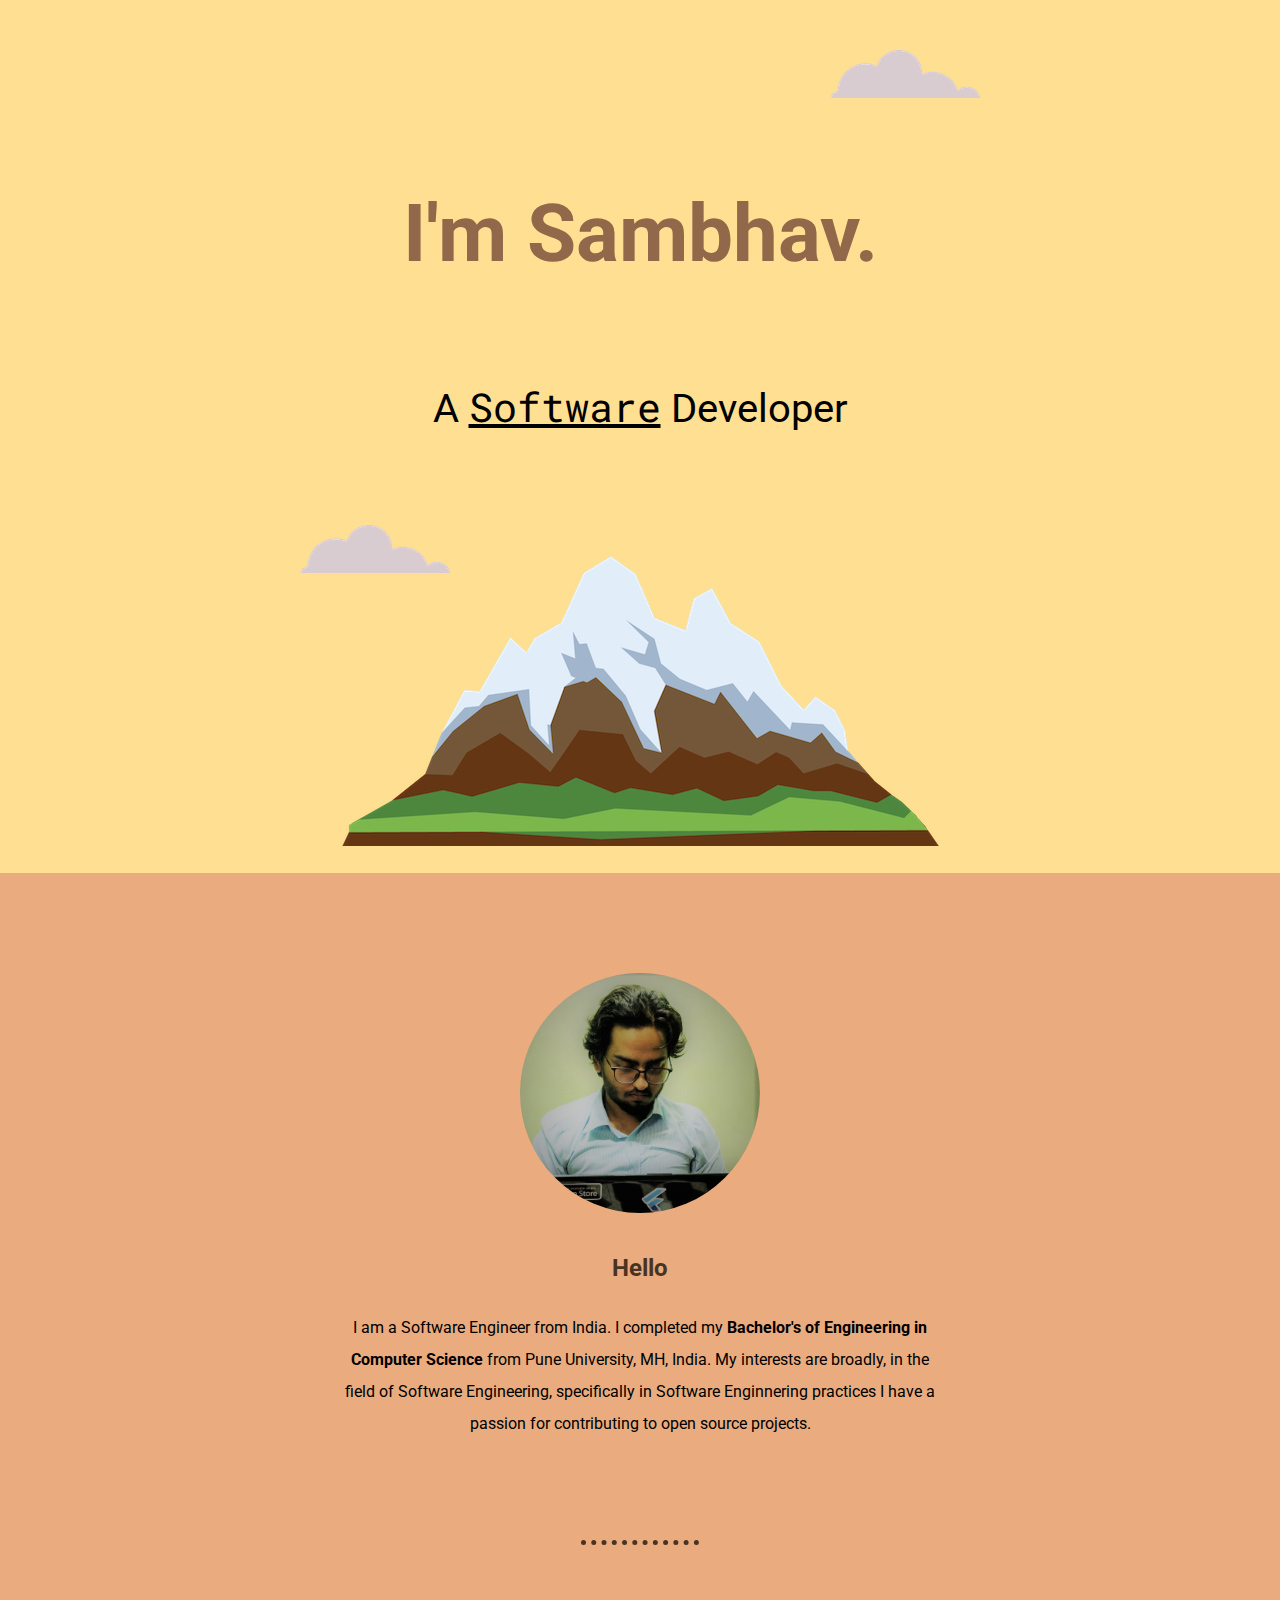
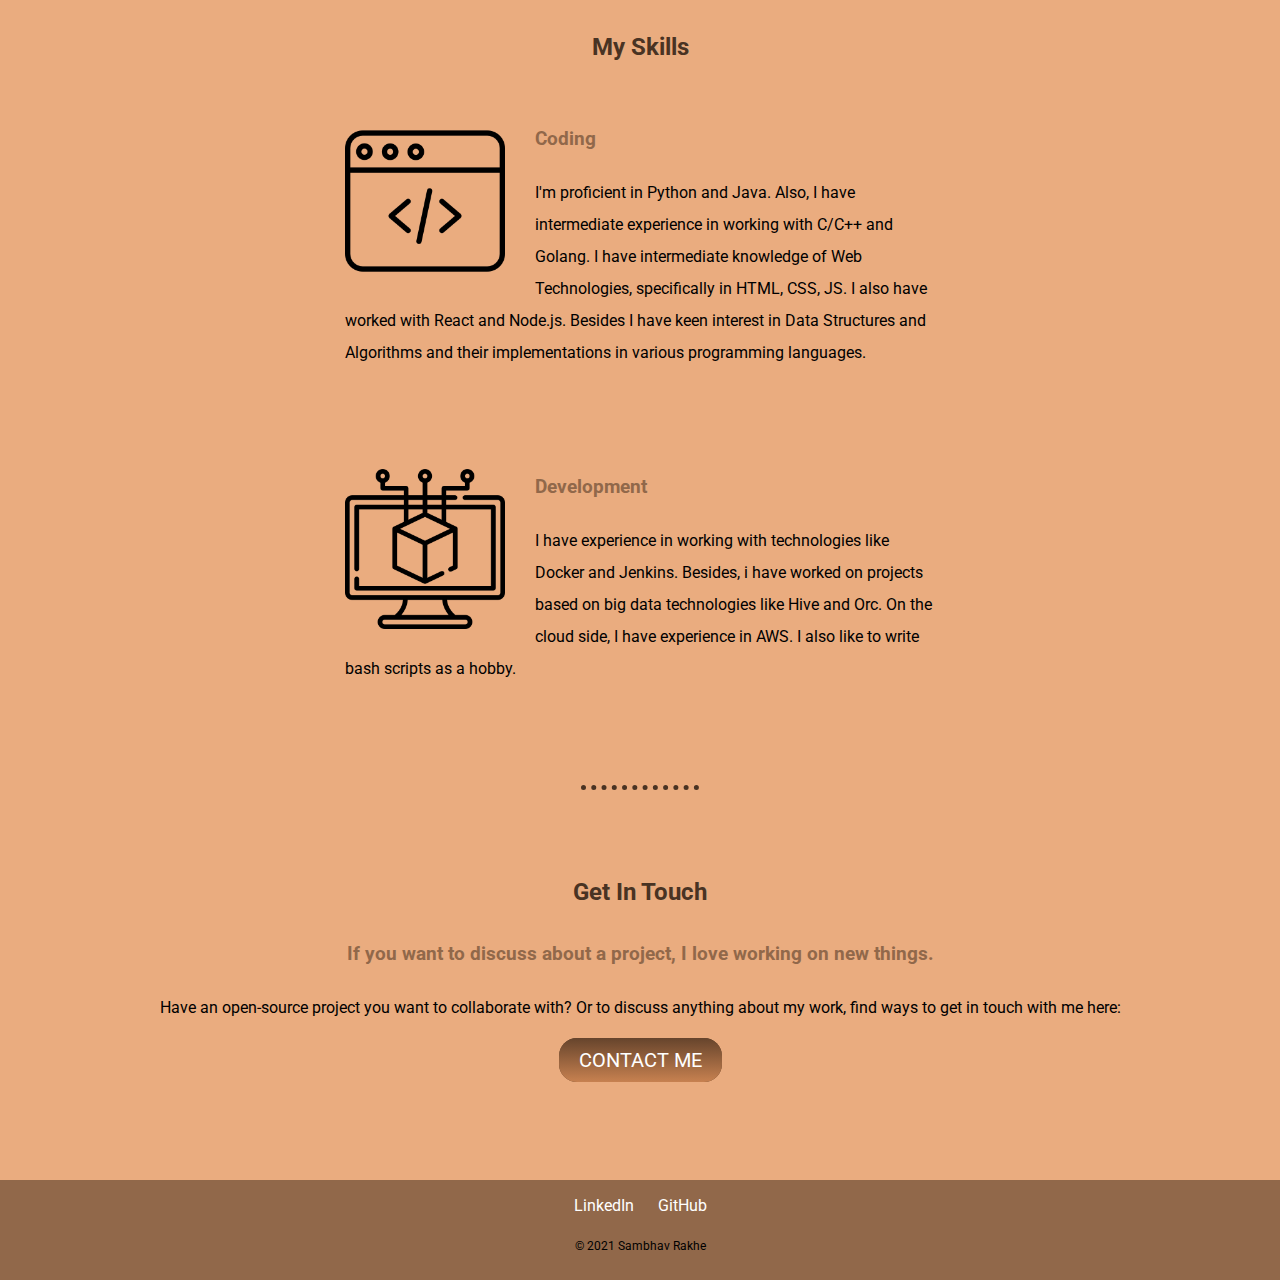
<file: old_data/index.html>
<!DOCTYPE html>
<html lang="en" dir="ltr">

<head>
  <meta charset="utf-8">
  <title>Sambhav Anant Rakhe</title>
  <link rel="stylesheet" href="data/css/master.css">
  <link rel="icon" href="data/icons/favicon.ico">
  <link rel="preconnect" href="https://fonts.gstatic.com">
  <link href="https://fonts.googleapis.com/css2?family=Roboto+Mono&family=Roboto:wght@300;700&display=swap" rel="stylesheet">
</head>

<body>
  <div class="top">
    <img class="top-cloud" src="data/images/cloud.png" alt="">
    <h1>I'm Sambhav.</h1>
    <p>A <span class="Software">Software</span> Developer</p>
    <img class="bottom-cloud" src="data/images/cloud.png" alt="">
    <img class="mountain" src="data/images/mountain.png" alt="">
  </div>
  <div class="middle">
    <div class="profile">
      <img class="profile-picture" src="data/images/sam.jpeg" alt="Sambhav Rakhe Profile">
      <h2>Hello</h2>
      <p>I am a Software Engineer from India.
        I completed my <strong>Bachelor's of Engineering in Computer Science</strong> from
        Pune University, MH, India.
        My interests are broadly, in the field of Software Engineering,
        specifically in Software Enginnering practices
        I have a passion for contributing to open source projects.</p>
    </div>
    <hr>
    <div class="skills">
      <h2>My Skills</h2>
      <div class="skill-row">
        <img class="content-pictures" src="data/images/code.png" alt="">
        <h3>Coding</h3>
        <p>I'm proficient in Python and Java.
          Also, I have intermediate experience in working with C/C++ and Golang.
          I have intermediate knowledge of Web Technologies, specifically in
          HTML, CSS, JS. I also have worked with React and Node.js. Besides I
          have keen interest in Data Structures and Algorithms and their
          implementations in various programming languages.
        </p>
      </div>
      <div class="skill-row">
        <img class="content-pictures" src="data/images/development.png" alt="">
        <h3>Development</h3>
        <p>I have experience in working with technologies like Docker and Jenkins.
          Besides, i have worked on projects based on big data technologies like
          Hive and Orc. On the cloud side, I have experience in AWS. I also like
          to write bash scripts as a hobby.
        </p>
      </div>
    </div>
    <hr>
    <div class="contact-me">
      <h2>Get In Touch</h2>
      <h3>If you want to discuss about a project, I love working on new things.</h3>
      <p>Have an open-source project you want to collaborate with? Or to discuss
        anything about my work, find ways to get in touch with me here:</p>
      <a class="btn" href="mailto:rakhesambhav@gmail.com">CONTACT ME</a>
    </div>
  </div>


  <div class="bottom">
    <a class="footer-link" href="https://www.linkedin.com/in/sambhavrakhe">LinkedIn</a>
    <a class="footer-link" href="https://www.github.com/SamDev98">GitHub</a>
    <p class="copyright">© 2021 Sambhav Rakhe</p>
  </div>

</body>

</html>
</file>
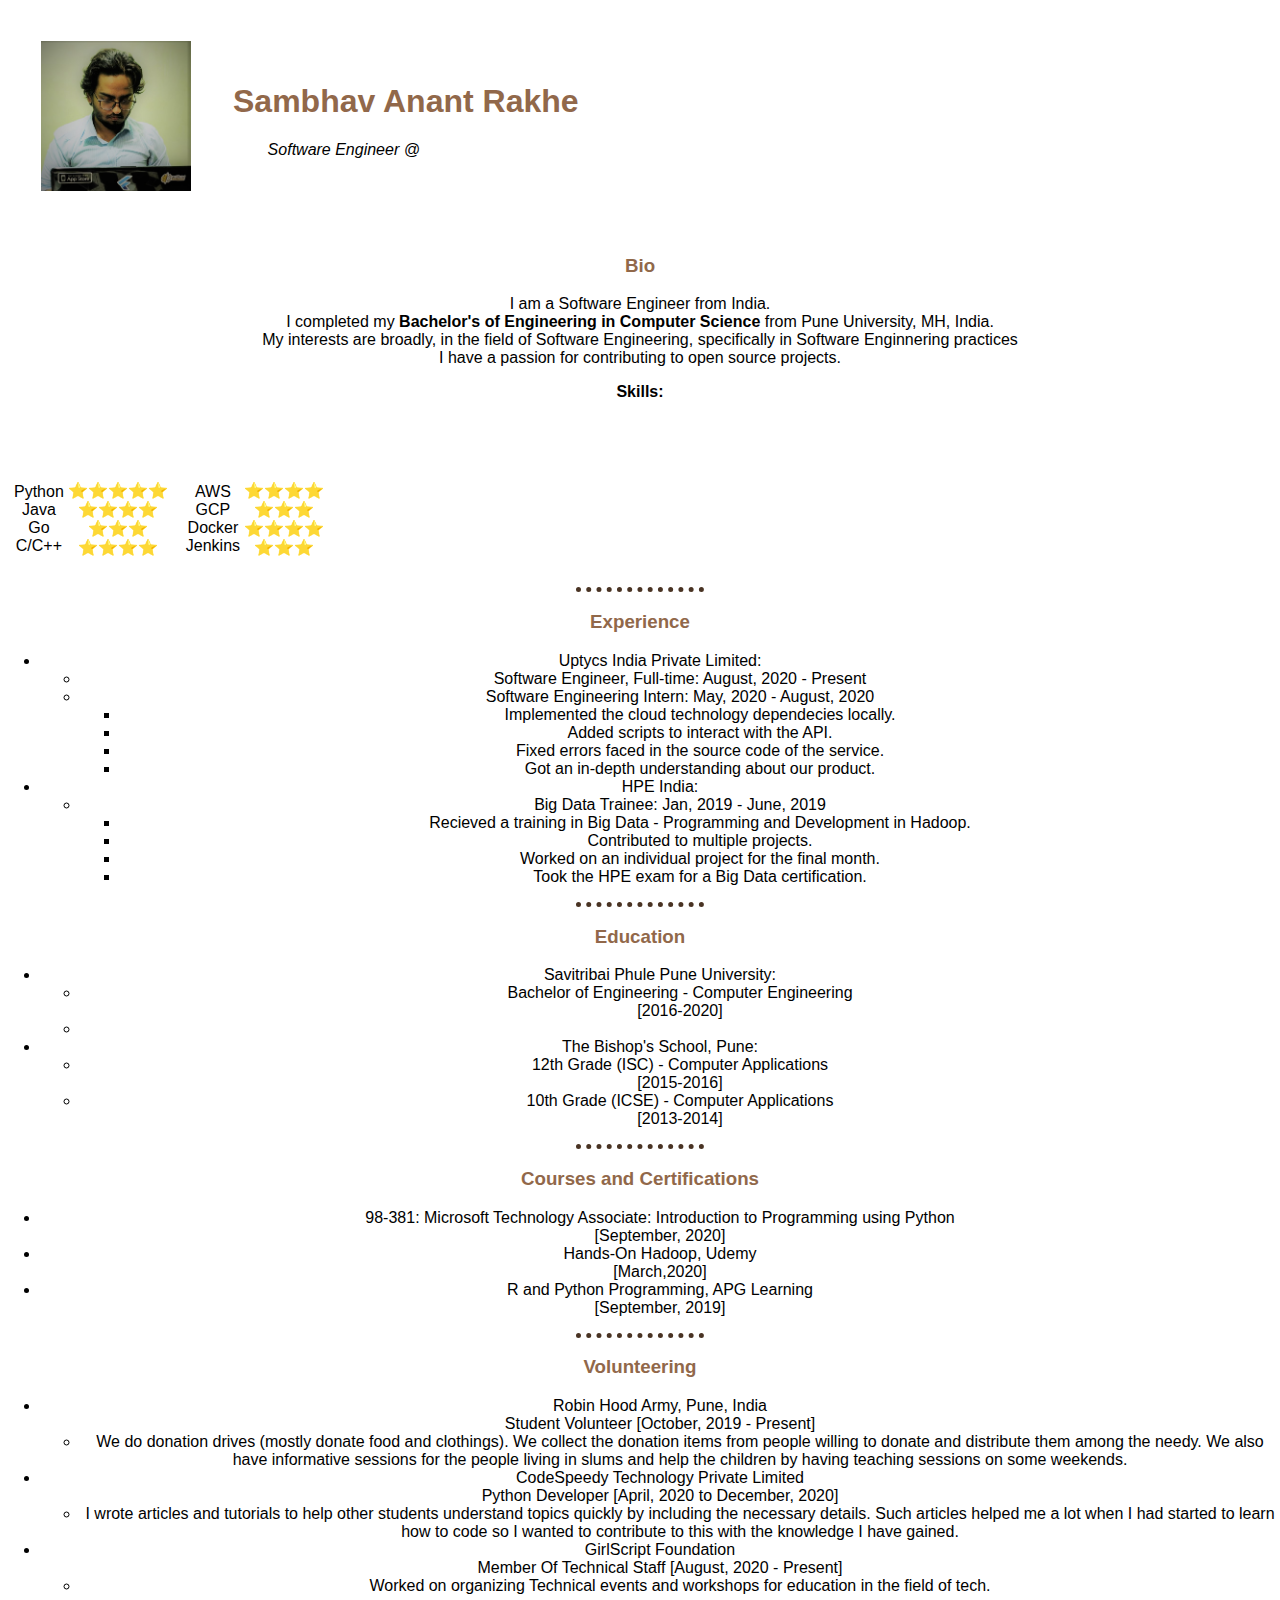
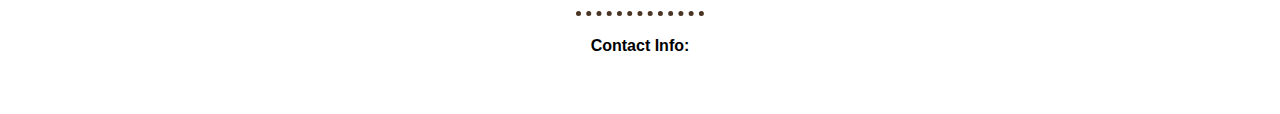
<file: ver-2.html>
<!DOCTYPE html>
<html lang="en" dir="ltr">

<head>
  <meta charset="utf-8">
  <title>Sambhav Anant Rakhe</title>
  <link rel="stylesheet" href="data/css/master.css">
</head>

<body>
  <table cellspacing="40">
    <tr>
      <td><img src="data/images/sam.jpeg" alt="Sambhav Rakhe" width="150" height="150"></td>
      <td>
        <h1 id="nameHead">Sambhav Anant Rakhe</h1>
        <p><em>Software Engineer @ <strong><a href="https://www.uptycs.com/">Uptycs, India</a></strong></em></p>
      </td>
    </tr>
  </table>

  <h3>Bio</h3>
  <p>I am a Software Engineer from India.<br>
    I completed my <strong>Bachelor's of Engineering in Computer Science</strong> from
    Pune University, MH, India. <br>
    My interests are broadly, in the field of Software Engineering,
    specifically in Software Enginnering practices <br>
    I have a passion for contributing to open source projects.
  </p>
  <p><strong>Skills:</strong><br>
  <table cellspacing="10px" class="skills">
    <tr>
      <td>
        <table>
          <tr>
            <td>Python <br> Java <br> Go <br> C/C++ </td>
            <td>⭐⭐⭐⭐⭐ <br> ⭐⭐⭐⭐<br> ⭐⭐⭐ <br>⭐⭐⭐⭐ </td>
          </tr>
        </table>
      </td>
      <td>
        <table>
          <tr>
            <td>AWS <br> GCP <br> Docker <br> Jenkins </td>
            <td>⭐⭐⭐⭐ <br> ⭐⭐⭐<br> ⭐⭐⭐⭐ <br>⭐⭐⭐ </td>
          </tr>
        </table>
      </td>
    </tr>
  </table>

  </p>
  <hr>
  <h3>Experience</h3>
  <ul>
    <li>Uptycs India Private Limited:
      <ul>
        <li>Software Engineer, Full-time: August, 2020 - Present <br>
        </li>
        <li>Software Engineering Intern: May, 2020 - August, 2020 <br>
          <ul>
            <li>Implemented the cloud technology dependecies locally.</li>
            <li>Added scripts to interact with the API.</li>
            <li>Fixed errors faced in the source code of the service.</li>
            <li>Got an in-depth understanding about our product.</li>
          </ul>
        </li>
      </ul>
    </li>
    <li>HPE India:
      <ul>
        <li>Big Data Trainee: Jan, 2019 - June, 2019 <br>
          <ul>
            <li>Recieved a training in Big Data - Programming and Development in Hadoop.</li>
            <li>Contributed to multiple projects.</li>
            <li>Worked on an individual project for the final month.</li>
            <li>Took the HPE exam for a Big Data certification.</li>
          </ul>
        </li>
      </ul>
    </li>
  </ul>
  <hr>
  <h3>Education</h3>
  <ul>
    <li>Savitribai Phule Pune University:
      <ul>
        <li>Bachelor of Engineering -
          Computer Engineering <br> [2016-2020]</li>
        <li><a href="http://ijirt.org/Article?manuscript=149783">Final Year Research</a></li>
      </ul>
    </li>
    <li>The Bishop's School, Pune:
      <ul>
        <li>12th Grade (ISC) -
          Computer Applications <br> [2015-2016]</li>
        <li>10th Grade (ICSE) -
          Computer Applications <br> [2013-2014]</li>
      </ul>
    </li>
  </ul>
  <hr>
  <h3>Courses and Certifications</h3>
  <ul>
    <li>98-381: Microsoft Technology Associate: Introduction to Programming using Python <br>
      [September, 2020]</li>
    <li>Hands-On Hadoop, Udemy <br>[March,2020]</li>
    <li>R and Python Programming, APG Learning <br>[September, 2019]</li>
  </ul>
  <hr>
  <h3>Volunteering</h3>
  <ul>
    <li>Robin Hood Army, Pune, India<br>Student Volunteer [October, 2019 - Present]
      <ul>
        <li>We do donation drives (mostly donate food and clothings). We collect the donation items from people willing to donate and distribute them among the needy. We also have informative sessions for the people living in slums and help the
          children by having teaching sessions on some weekends.</li>
      </ul>
    </li>
    <li>CodeSpeedy Technology Private Limited <br>Python Developer [April, 2020 to December, 2020]
      <ul>
        <li>I wrote articles and tutorials to help other students understand topics quickly by including the necessary details. Such articles helped me a lot when I had started to learn how to code so I wanted to contribute to this with the knowledge
          I have gained.</li>
      </ul>
    </li>
    <li>GirlScript Foundation <br>Member Of Technical Staff [August, 2020 - Present]
      <ul>
        <li>Worked on organizing Technical events and workshops for education in the field of tech.</li>
      </ul>
    </li>
  </ul>
  <hr>
  <h4>Contact Info:</h4>
  <a href="mailto:rakhesambhav@gmail.com?subject=Hello">Email</a>
  <a href="https://github.com/SamDev98">Github</a>
  <a href="https://www.linkedin.com/in/sambhavrakhe/">LinkedIN</a>
</body>

</html>
</file>
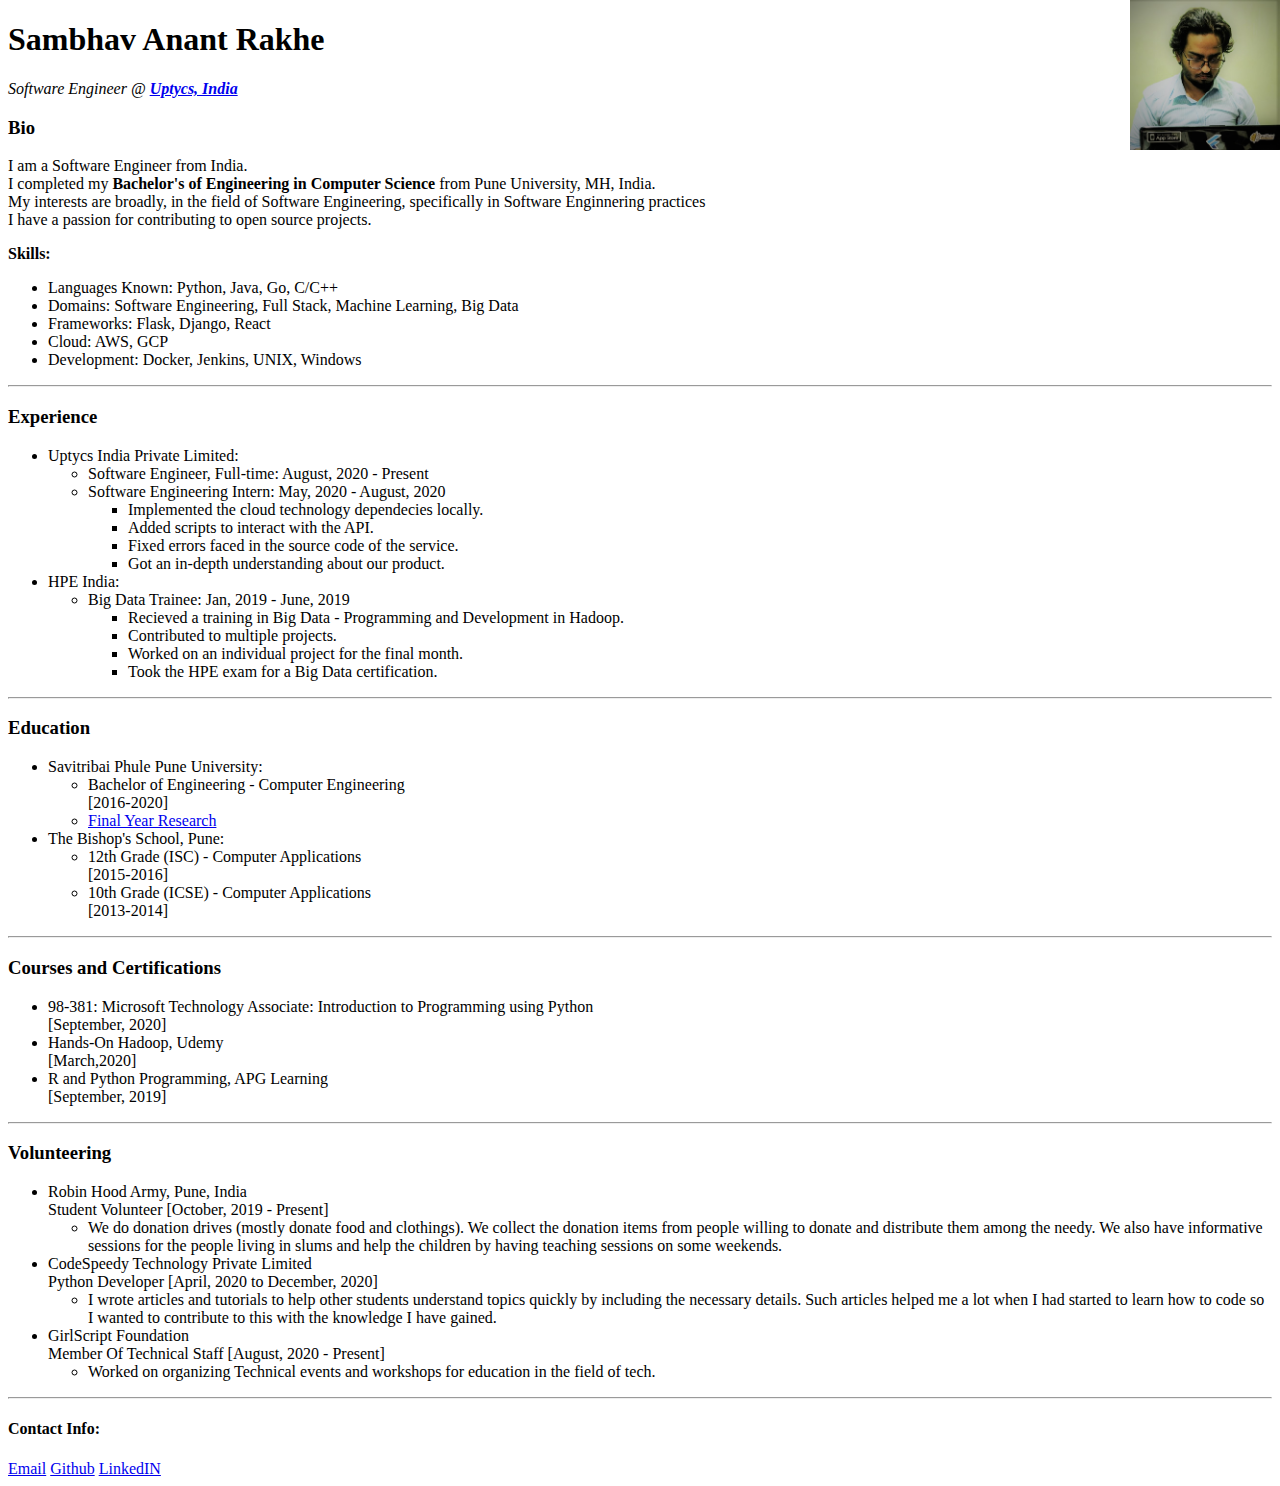
<file: ver1.html>
<!DOCTYPE html>
<html lang="en" dir="ltr">

<head>
  <meta charset="utf-8">
  <title>Sambhav Anant Rakhe</title>
</head>

<body>
  <h1>Sambhav Anant Rakhe</h1>
  <img src="data/images/sam.jpeg" alt="Sambhav Rakhe" width="150" height="150" style="position: absolute;right:0;top:0">
  <p><em>Software Engineer @ <strong><a href="https://www.uptycs.com/">Uptycs, India</a></strong></em></p>
  <h3>Bio</h3>
  <p>I am a Software Engineer from India.<br>
    I completed my <strong>Bachelor's of Engineering in Computer Science</strong> from
    Pune University, MH, India. <br>
    My interests are broadly, in the field of Software Engineering,
    specifically in Software Enginnering practices <br>
    I have a passion for contributing to open source projects.
  </p>
  <p><strong>Skills:</strong><br>
  <ul>
    <li>Languages Known: Python, Java, Go, C/C++</li>
    <li>Domains: Software Engineering, Full Stack, Machine Learning, Big Data</li>
    <li>Frameworks: Flask, Django, React</li>
    <li>Cloud: AWS, GCP</li>
    <li>Development: Docker, Jenkins, UNIX, Windows</li>
  </ul>
  </p>
  <hr>
  <h3>Experience</h3>
  <ul>
    <li>Uptycs India Private Limited:
      <ul>
        <li>Software Engineer, Full-time: August, 2020 - Present <br>
        </li>
        <li>Software Engineering Intern: May, 2020 - August, 2020 <br>
          <ul>
            <li>Implemented the cloud technology dependecies locally.</li>
            <li>Added scripts to interact with the API.</li>
            <li>Fixed errors faced in the source code of the service.</li>
            <li>Got an in-depth understanding about our product.</li>
          </ul>
        </li>
      </ul>
    </li>
    <li>HPE India:
      <ul>
        <li>Big Data Trainee: Jan, 2019 - June, 2019 <br>
          <ul>
            <li>Recieved a training in Big Data - Programming and Development in Hadoop.</li>
            <li>Contributed to multiple projects.</li>
            <li>Worked on an individual project for the final month.</li>
            <li>Took the HPE exam for a Big Data certification.</li>
          </ul>
        </li>
      </ul>
    </li>
  </ul>
  <hr>
  <h3>Education</h3>
  <ul>
    <li>Savitribai Phule Pune University:
      <ul>
        <li>Bachelor of Engineering -
          Computer Engineering <br> [2016-2020]</li>
        <li><a href="http://ijirt.org/Article?manuscript=149783">Final Year Research</a></li>
      </ul>
    </li>
    <li>The Bishop's School, Pune:
      <ul>
        <li>12th Grade (ISC) -
          Computer Applications <br> [2015-2016]</li>
        <li>10th Grade (ICSE) -
          Computer Applications <br> [2013-2014]</li>
      </ul>
    </li>
  </ul>
  <hr>
  <h3>Courses and Certifications</h3>
  <ul>
    <li>98-381: Microsoft Technology Associate: Introduction to Programming using Python <br>
      [September, 2020]</li>
    <li>Hands-On Hadoop, Udemy <br>[March,2020]</li>
    <li>R and Python Programming, APG Learning <br>[September, 2019]</li>
  </ul>
  <hr>
  <h3>Volunteering</h3>
  <ul>
    <li>Robin Hood Army, Pune, India<br>Student Volunteer [October, 2019 - Present]
      <ul>
        <li>We do donation drives (mostly donate food and clothings). We collect the donation items from people willing to donate and distribute them among the needy. We also have informative sessions for the people living in slums and help the
          children by having teaching sessions on some weekends.</li>
      </ul>
    </li>
    <li>CodeSpeedy Technology Private Limited <br>Python Developer [April, 2020 to December, 2020]
      <ul>
        <li>I wrote articles and tutorials to help other students understand topics quickly by including the necessary details. Such articles helped me a lot when I had started to learn how to code so I wanted to contribute to this with the knowledge
          I have gained.</li>
      </ul>
    </li>
    <li>GirlScript Foundation <br>Member Of Technical Staff [August, 2020 - Present]
      <ul>
        <li>Worked on organizing Technical events and workshops for education in the field of tech.</li>
      </ul>
    </li>
  </ul>
  <hr>
  <h4>Contact Info:</h4>
  <a href="mailto:rakhesambhav@gmail.com?subject=Hello">Email</a>
  <a href="https://github.com/SamDev98">Github</a>
  <a href="https://www.linkedin.com/in/sambhavrakhe/">LinkedIN</a>
</body>
</html>
</file>
<file: old_data/data/css/master.css>
body {
  margin: 0;
  text-align: center;
  font-family: 'Roboto', sans-serif;
}

h1 {
  color: #91684a;
}

h2 {
  color: #493323;
}

h3 {
  color: #91684a;
}

a {
  color: #ffffff;
  text-decoration: none;
  padding: 20px 10px 20px 10px;
}

a:hover {
  color: #493323;
  text-decoration: none;
  padding: 20px 10px 20px 10px;
}

hr {
  border-style: none;
  border-top-style: dotted;
  border-width: 5px;
  border-color: #493323;
  width: 10%;
}

.profile {
  width: 50%;
  margin: auto auto 100px auto;
  text-align: center;
  padding-top: 50px;
  line-height: 2;
}

.skills {
  padding-top: 50px;
}

.skill-row {
  width: 50%;
  margin: 50px auto 100px auto;
  text-align: left;
  line-height: 2;
}

.contact-me {
  padding: 50px;
}

.profile-picture {
    border-radius: 80%;
    width: 15rem;
    height: 15rem;
}

.content-pictures {
  height: 10rem;
  width: 10rem;
  float: left;
  margin-right: 30px;
}

.top {
  background-color: #ffdf91;
  position: relative;
  padding-top: 100px;
  font-size: 2.5rem;
  line-height: 2;
}

.middle {
  background-color: #eaac7f;
  padding: 50px;
  line-height: 2;
}

.bottom {
  background-color: #91684a;
  padding-bottom: 1rem;
  padding: 10px;
  line-height: 2;
}

.top-cloud {
  position: absolute;
  right: 300px;
  top: 50px;
}

.bottom-cloud {
  position: absolute;
  left: 300px;
  bottom: 300px;
}

.Software {
  font-family: 'Roboto Mono', monospace;
  text-decoration: underline;
}

.btn {
  background: #66442c;
  background-image: -webkit-linear-gradient(top, #66442c, #c78150);
  background-image: -moz-linear-gradient(top, #66442c, #c78150);
  background-image: -ms-linear-gradient(top, #66442c, #c78150);
  background-image: -o-linear-gradient(top, #66442c, #c78150);
  background-image: linear-gradient(to bottom, #66442c, #c78150);
  -webkit-border-radius: 18;
  -moz-border-radius: 18;
  border-radius: 18px;
  color: #ffffff;
  font-size: 20px;
  padding: 10px 20px 10px 20px;
  text-decoration: none;
}

.btn:hover {
  background: #b37851;
  -webkit-border-radius: 18;
  -moz-border-radius: 18;
  border-radius: 18px;
  color: #ffffff;
  font-size: 20px;
  padding: 10px 20px 10px 20px;
  text-decoration: none;
}

.copyright {
  font-size: 0.75rem;
}
</file>
<file: data/css/master.css>
body {
  margin: 0;
  text-align: center;
  font-family: 'Roboto', sans-serif;
}

h1 {
  color: #91684a;
}

h2 {
  color: #493323;
}

h3 {
  color: #91684a;
}

a {
  color: #ffffff;
  text-decoration: none;
  padding: 20px 10px 20px 10px;
}

a:hover {
  color: #493323;
  text-decoration: none;
  padding: 20px 10px 20px 10px;
}

hr {
  border-style: none;
  border-top-style: dotted;
  border-width: 5px;
  border-color: #493323;
  width: 10%;
}

.profile {
  width: 50%;
  margin: auto auto 100px auto;
  text-align: center;
  padding-top: 50px;
  line-height: 2;
}

.skills {
  padding-top: 50px;
}

.skill-row {
  width: 50%;
  margin: 50px auto 100px auto;
  text-align: left;
  line-height: 2;
}

.contact-me {
  padding: 50px;
}

.profile-picture {
    border-radius: 80%;
    width: 15rem;
    height: 15rem;
}

.content-pictures {
  height: 10rem;
  width: 10rem;
  float: left;
  margin-right: 30px;
}

.top {
  background-color: #ffdf91;
  position: relative;
  padding-top: 100px;
  font-size: 2.5rem;
  line-height: 2;
}

.middle {
  background-color: #eaac7f;
  padding: 50px;
  line-height: 2;
}

.bottom {
  background-color: #91684a;
  padding-bottom: 1rem;
  padding: 10px;
  line-height: 2;
}

.top-cloud {
  position: absolute;
  right: 300px;
  top: 50px;
}

.bottom-cloud {
  position: absolute;
  left: 300px;
  bottom: 300px;
}

.Software {
  font-family: 'Roboto Mono', monospace;
  text-decoration: underline;
}

.btn {
  background: #66442c;
  background-image: -webkit-linear-gradient(top, #66442c, #c78150);
  background-image: -moz-linear-gradient(top, #66442c, #c78150);
  background-image: -ms-linear-gradient(top, #66442c, #c78150);
  background-image: -o-linear-gradient(top, #66442c, #c78150);
  background-image: linear-gradient(to bottom, #66442c, #c78150);
  -webkit-border-radius: 18;
  -moz-border-radius: 18;
  border-radius: 18px;
  color: #ffffff;
  font-size: 20px;
  padding: 10px 20px 10px 20px;
  text-decoration: none;
}

.btn:hover {
  background: #b37851;
  -webkit-border-radius: 18;
  -moz-border-radius: 18;
  border-radius: 18px;
  color: #ffffff;
  font-size: 20px;
  padding: 10px 20px 10px 20px;
  text-decoration: none;
}

.copyright {
  font-size: 0.75rem;
}
</file>
